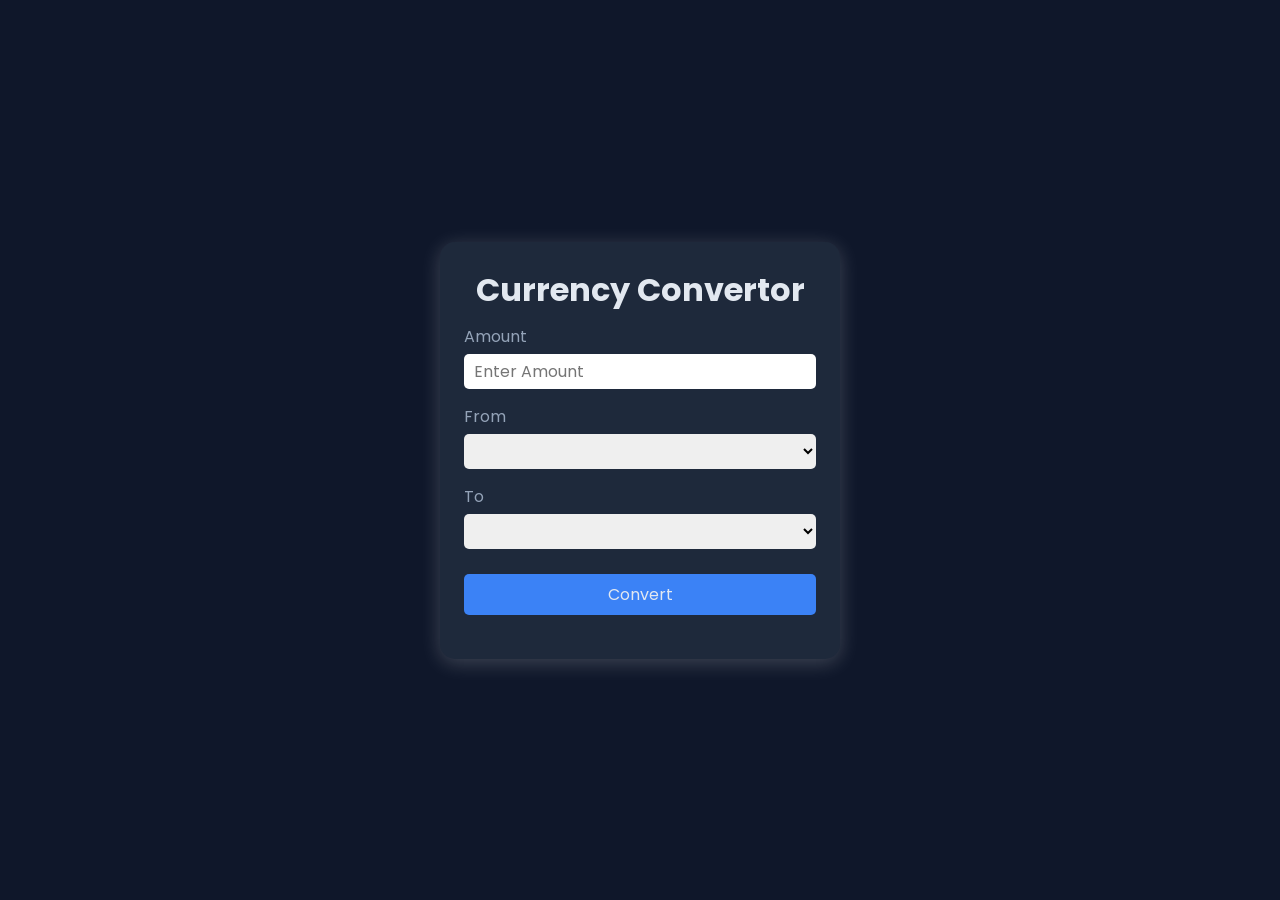
<file: Project-11_CurrencyConvertor/index.html>
<!DOCTYPE html>
<html lang="en">

<head>
    <meta charset="UTF-8">
    <meta name="viewport" content="width=device-width, initial-scale=1.0">
    <title>Currency Convertor</title>
    <link rel="stylesheet" href="style.css">
</head>

<body>
    <div class="app">
        <h1>Currency Convertor</h1>

        <form id="convertor-form">
            <div class="form-group">
                <label for="amount">Amount</label>
                <input type="number" placeholder="Enter Amount" id="amount" required>
            </div>
            <div class="form-group">
                <label for="from">From</label>
                <select id="from">
                    <!-- Options will be insterd here by JS -->
                </select>
            </div>
            <div class="form-group">
                <label for="to">To</label>
                <select id="to">To</select>
            </div>
            <button type="submit">Convert</button>

        </form>
        <div id="show-result"></div>
    </div>


    <script src="script.js"></script>
</body>

</html>
</file>
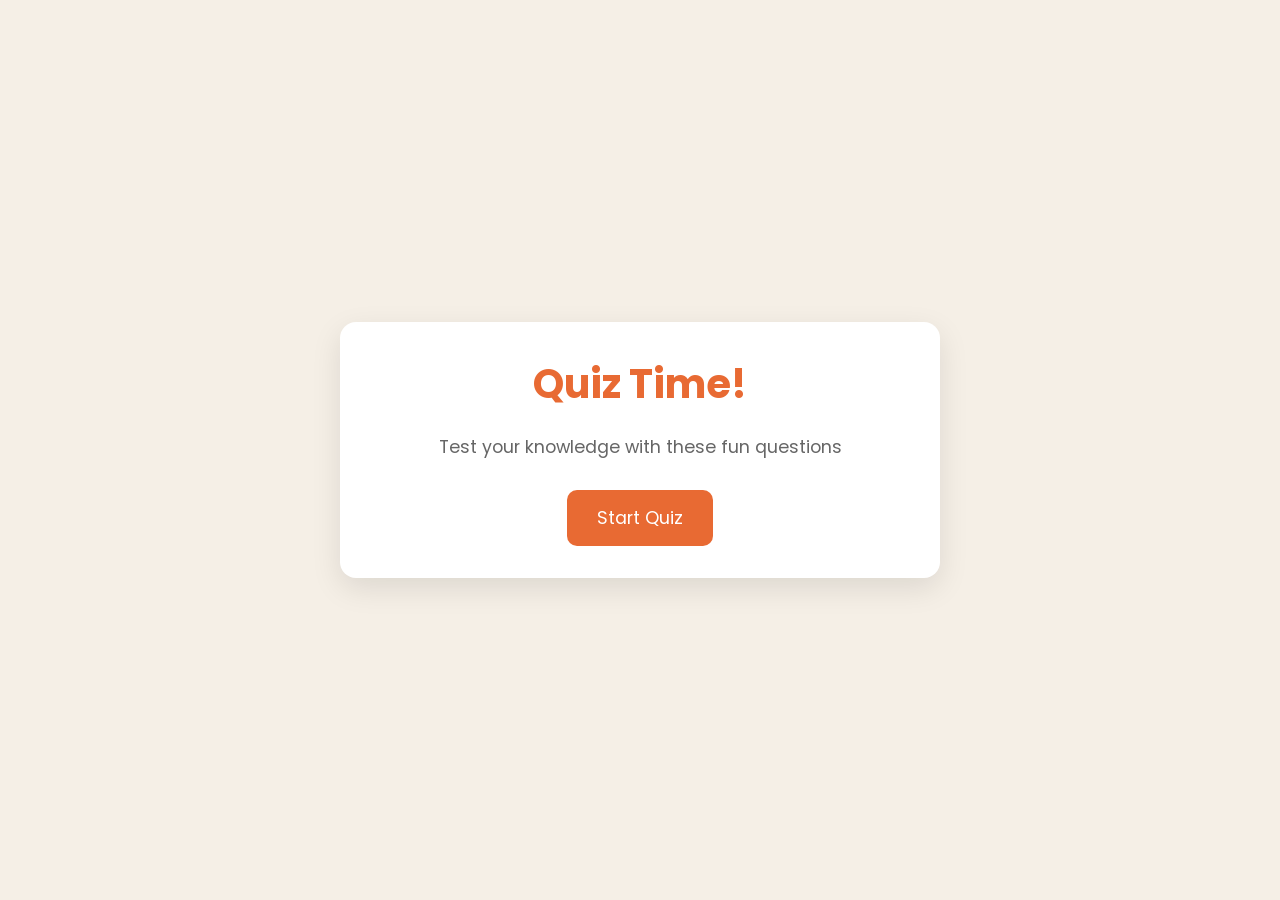
<file: Project-1_QuizGame/index.html>
<!DOCTYPE html>
<html lang="en">
  <head>
    <meta charset="UTF-8" />
    <meta name="viewport" content="width=device-width, initial-scale=1.0" />
    <title>Quiz Game</title>
    <link rel="stylesheet" href="style.css" />
  </head>
  <body>
    <div class="container">
      <div class="screen active" id="start-screen">
        <h1>Quiz Time!</h1>
        <p>Test your knowledge with these fun questions</p>
        <button id="start-btn">Start Quiz</button>
      </div>

      <div class="screen" id="quiz-screen">
        <div class="quiz-header">
          <h2 id="question-text">Question goes here</h2>
          <div class="quiz-info">
            <p>
              Question <span id="current-question">1</span> of <span id="total-questions">5</span>
            </p>

            <p>Score: <span id="score">0</span></p>
          </div>
        </div>

        <div id="answers-container" class="answers-container">
          <!-- Answer buttons will be insterted here from our js code later at some point -->
        </div>

        <div class="progress-bar">
          <div id="progress" class="progress"></div>
        </div>
      </div>

      <div id="result-screen" class="screen">
        <h1>Quiz Results</h1>
        <div class="result-info">
          <p>You scored <span id="final-score">0</span> out of <span id="max-score">5</span></p>

          <div id="result-message">Good job!</div>
        </div>
        <button id="restart-btn">Restart Quiz</button>
      </div>
    </div>

    <script src="script.js"></script>
  </body>
</html>
</file>
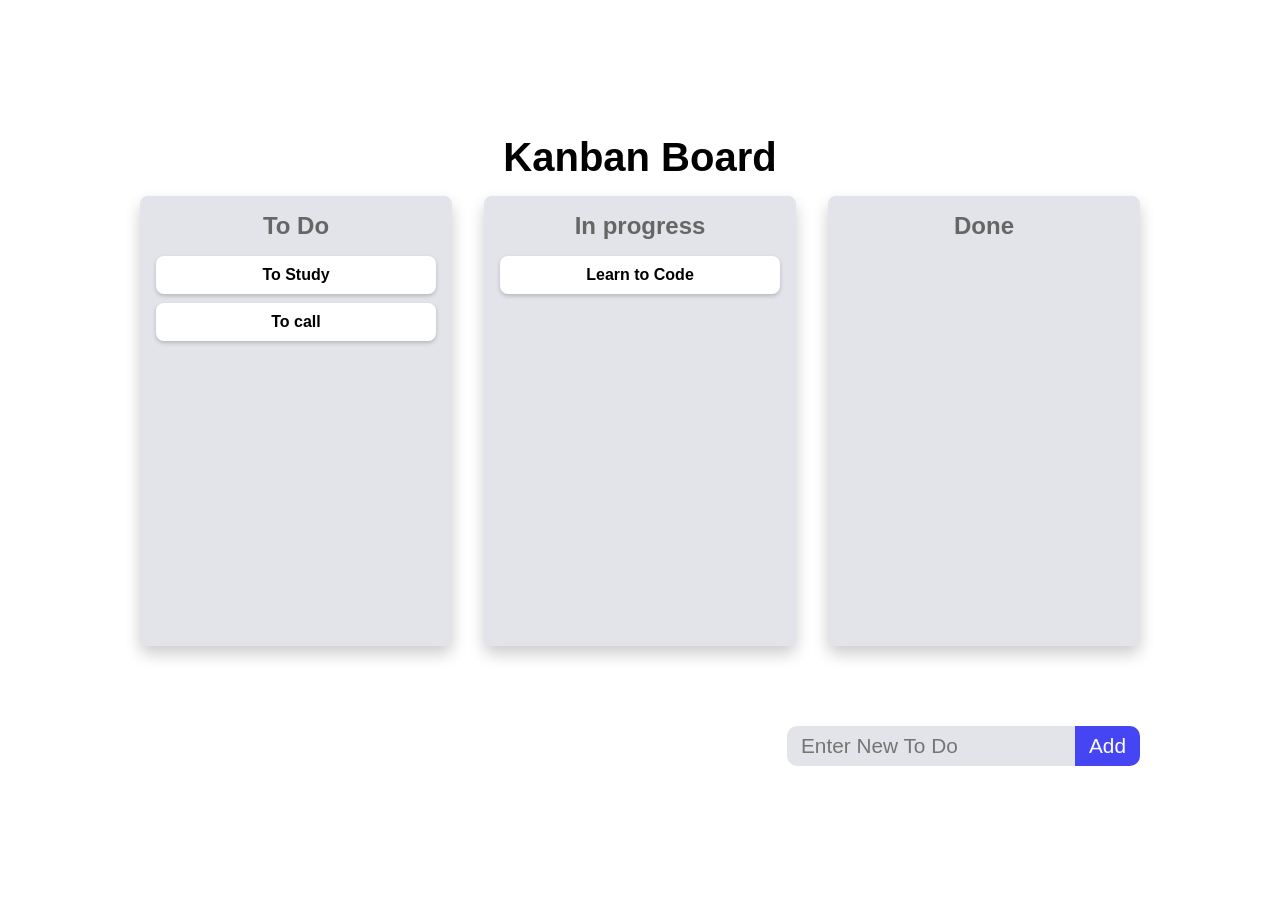
<file: Project-3_KanbanBoard/index.html>
<!DOCTYPE html>
<html lang="en">

<head>
    <meta charset="UTF-8">
    <meta name="viewport" content="width=device-width, initial-scale=1.0">
    <title>Kanban Board</title>
    <link rel="stylesheet" href="style.css">
</head>

<body>
    <div class="container">
        <h1>Kanban Board</h1>
        <div class="board">
            <div class="list" id="list1">
                <h2>To Do</h2>
                <div class="card" draggable="true">To Study</div>
                <div class="card" draggable="true">To call</div>

            </div>
            <div class="list" id="list2">
                <h2>In progress</h2>
                <div class="card" draggable="true">Learn to Code</div>

            </div>
            <div class="list" id="list3">
                <h2>Done</h2>

            </div>
        </div>
        <div class="add-to-do">
            <input type="text" class="enter-to-do" placeholder="Enter New To Do">
            <button id="add-btn">Add</button>
        </div>
    </div>


    <script src="script.js"></script>
</body>

</html>
</file>
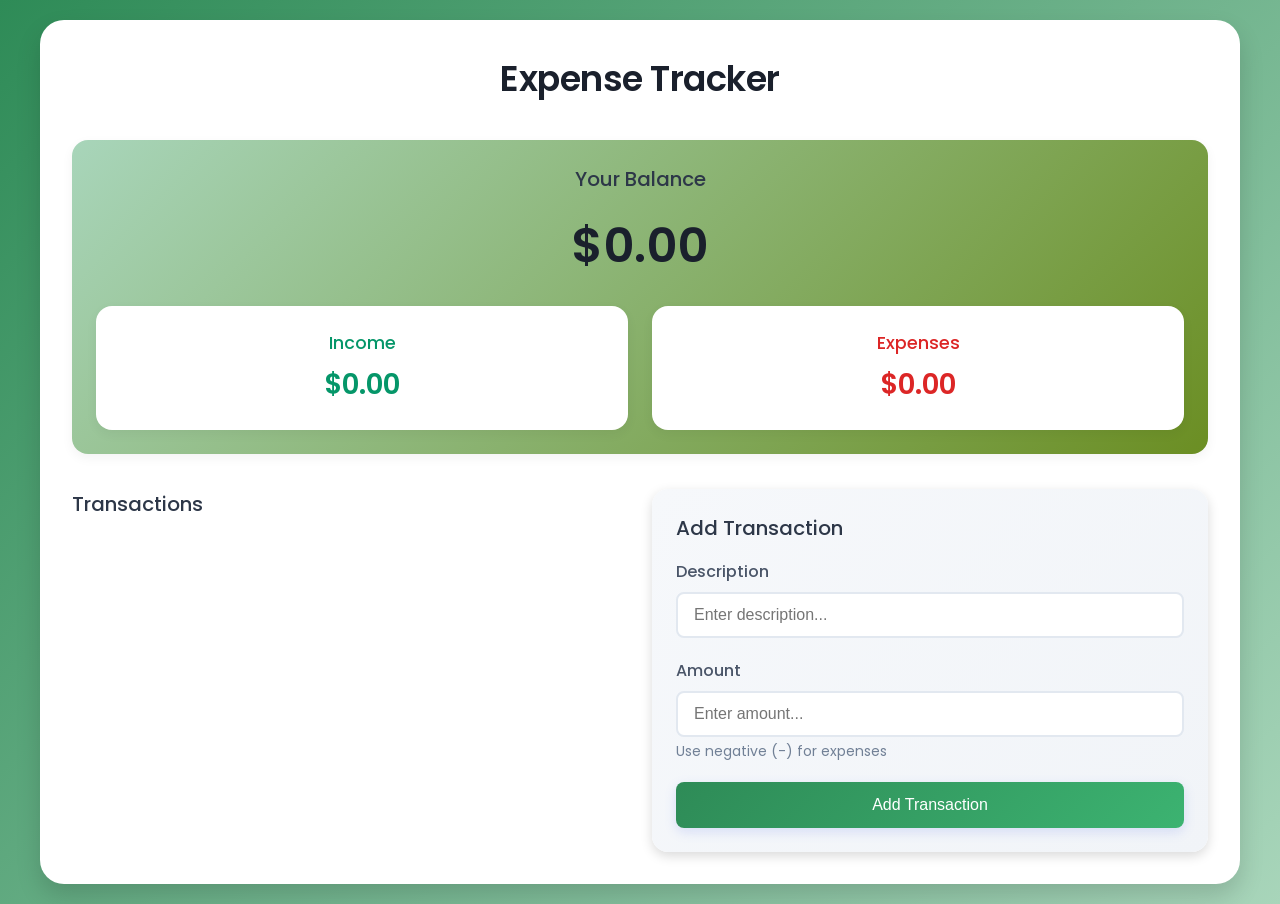
<file: Project-4_ExpenseTracker/index.html>
<!DOCTYPE html>
<html lang="en">

<head>
  <meta charset="UTF-8" />
  <meta name="viewport" content="width=device-width, initial-scale=1.0" />
  <title>Expense Tracker</title>
  <link rel="stylesheet" href="style.css" />
  <link
    href="https://fonts.googleapis.com/css?family=Poppins:100,100italic,200,200italic,300,300italic,regular,italic,500,500italic,600,600italic,700,700italic,800,800italic,900,900italic"
    rel="stylesheet" />
</head>

<body>
  <div class="container">
    <h1>Expense Tracker</h1>

    <div class="balance-container">
      <h2>Your Balance</h2>
      <h1 id="balance">$0.00</h1>

      <div class="summary">
        <div class="income">
          <h3>Income</h3>
          <p id="income-amount">$0.00</p>
        </div>
        <div class="expenses">
          <h3>Expenses</h3>
          <p id="expense-amount">$0.00</p>
        </div>
      </div>
    </div>

    <div class="main-content">
      <div class="transaction-container">
        <h2>Transactions</h2>
        <ul id="transaction-list">
          <!-- TRANSACTIONS WILL BE INSERTED HERE -->
        </ul>
      </div>

      <div class="form-container">
        <h2>Add Transaction</h2>

        <form id="transaction-form">
          <div class="form-group">
            <label for="description">Description</label>
            <input type="text" id="description" placeholder="Enter description..." required />
          </div>

          <div class="form-group">
            <label for="amount">Amount</label>
            <input type="number" id="amount" placeholder="Enter amount..." required />
            <small>Use negative (-) for expenses</small>
          </div>

          <button type="submit">Add Transaction</button>
        </form>
      </div>
    </div>
  </div>

  <script src="script.js"></script>
</body>

</html>
</file>
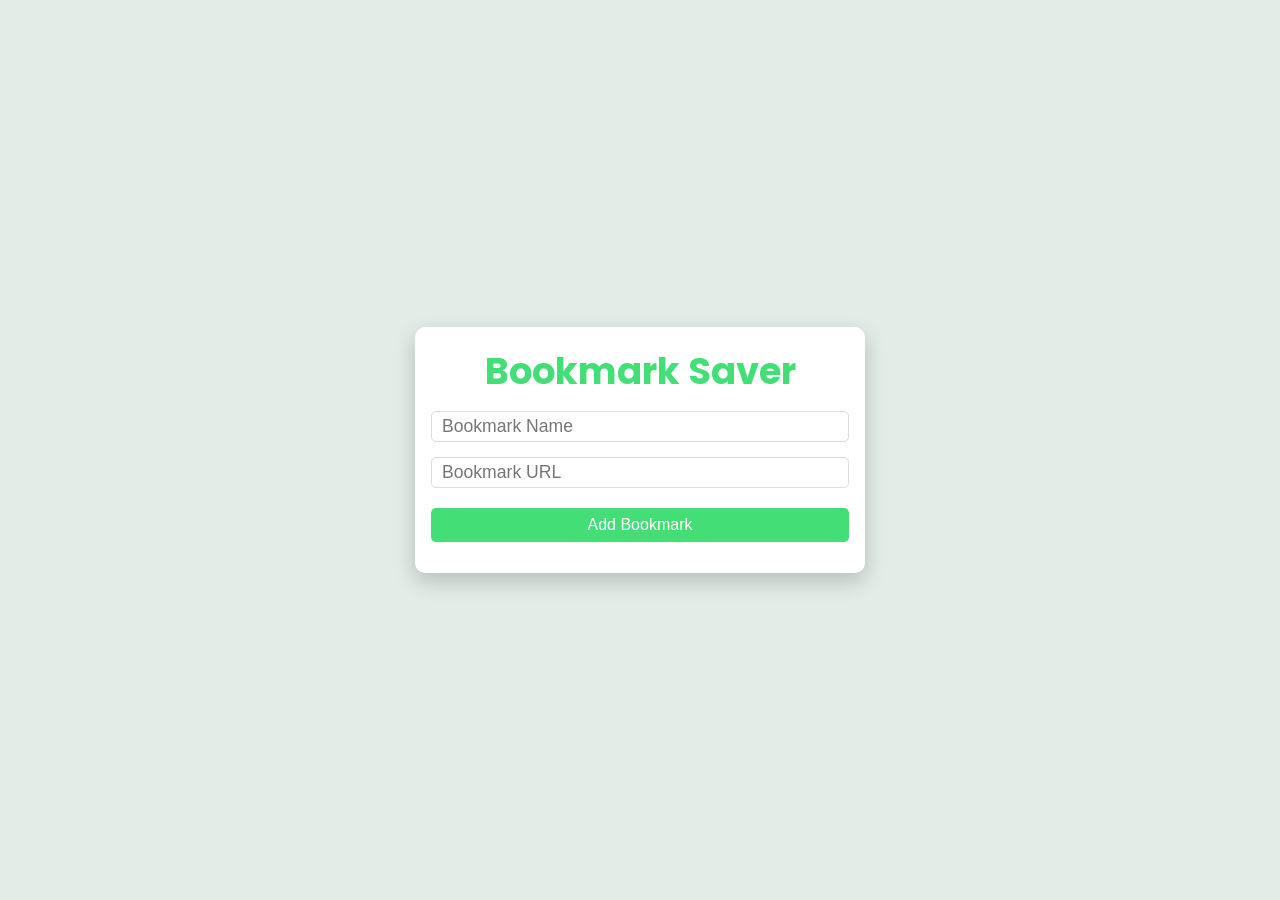
<file: Project-5_BookmarkSaver/index.html>
<!DOCTYPE html>
<html lang="en">

<head>
    <meta charset="UTF-8">
    <meta name="viewport" content="width=device-width, initial-scale=1.0">
    <title>Bookmark Saver</title>
    <link rel="stylesheet" href="style.css">
</head>

<body>
    <div class="container">
        <h1>Bookmark Saver</h1>
        <input type="text" id="bmName" placeholder="Bookmark Name">
        <input type="text" id="bmUrl" placeholder="Bookmark URL">
        <button id="add-bm">Add Bookmark</button>
        <div id="saved-bm">
            <!-- <div class="card">
                <a href="https://www.google.com/">Google</a>
                <button class="remove-bm">Remove</button>
            </div>
            </div> -->
        </div>
    </div>



    <script src="script.js"></script>
</body>

</html>
</file>
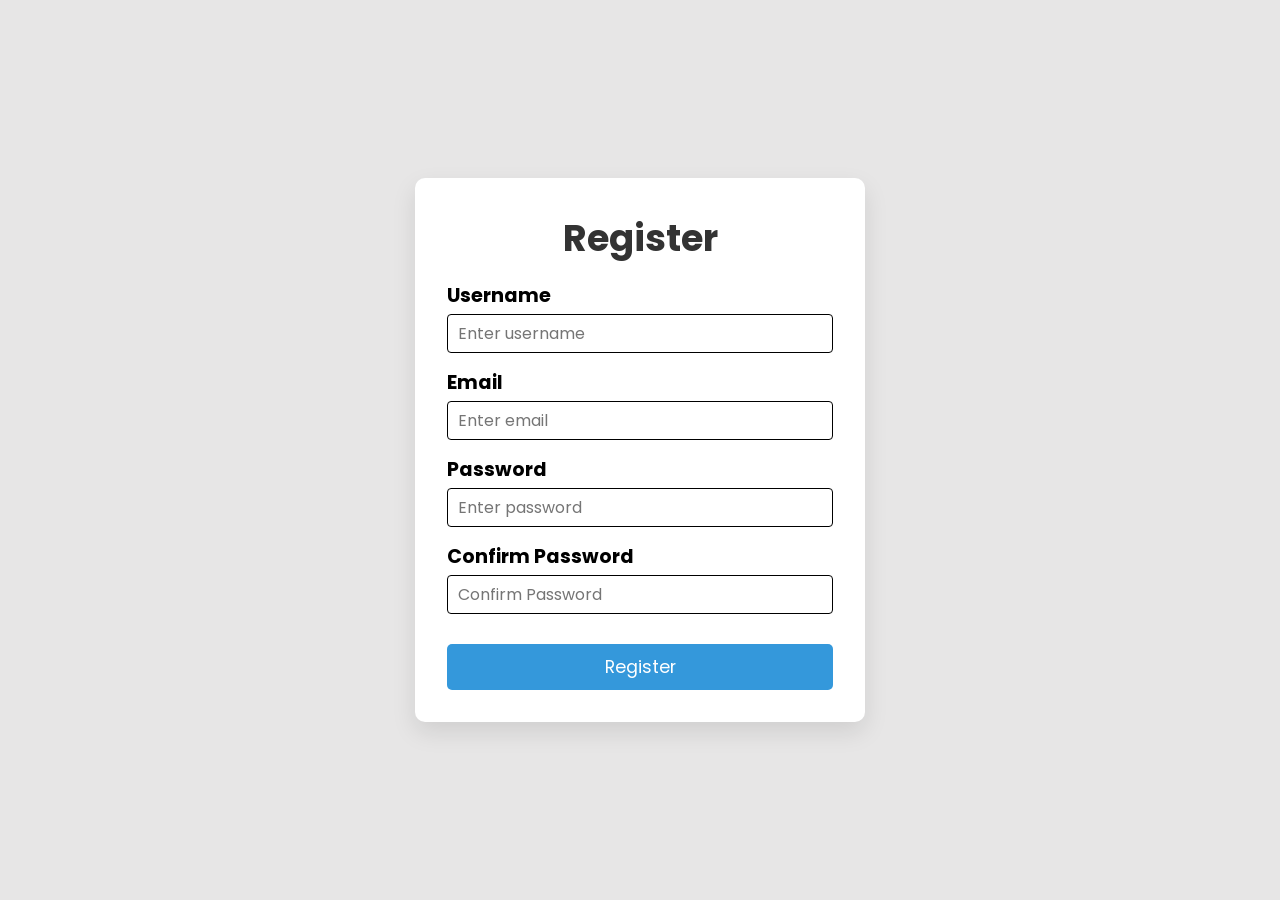
<file: Project-6_FormValidator/index.html>
<!DOCTYPE html>
<html lang="en">

<head>
    <meta charset="UTF-8" />
    <meta name="viewport" content="width=device-width, initial-scale=1.0" />
    <title>Form Validator</title>
    <link rel="stylesheet" href="style.css" />
</head>

<body>
    <div class="container">
        <form id="registration-form">
            <h1>Register</h1>

            <!-- username -->
            <div class="form-group">
                <label for="username">Username</label>
                <input type="text" id="username" placeholder="Enter username" />
                <small></small>
            </div>
            <!-- email -->
            <div class="form-group">
                <label for="email">Email</label>
                <input type="email" id="email" placeholder="Enter email" />
                <small></small>
            </div>
            <!-- password -->
            <div class="form-group">
                <label for="password">Password</label>
                <input type="password" id="password" placeholder="Enter password" />
                <small></small>
            </div>
            <!-- confirm password -->
            <div class="form-group">
                <label for="confirmPassword">Confirm Password</label>
                <input type="password" id="confirmPassword" placeholder="Confirm Password" />
                <small></small>
            </div>
            <!-- submit btn -->
            <button type="submit" id="submitBtn">Register</button>
        </form>
    </div>

    <script src="script.js"></script>
</body>

</html>
</file>
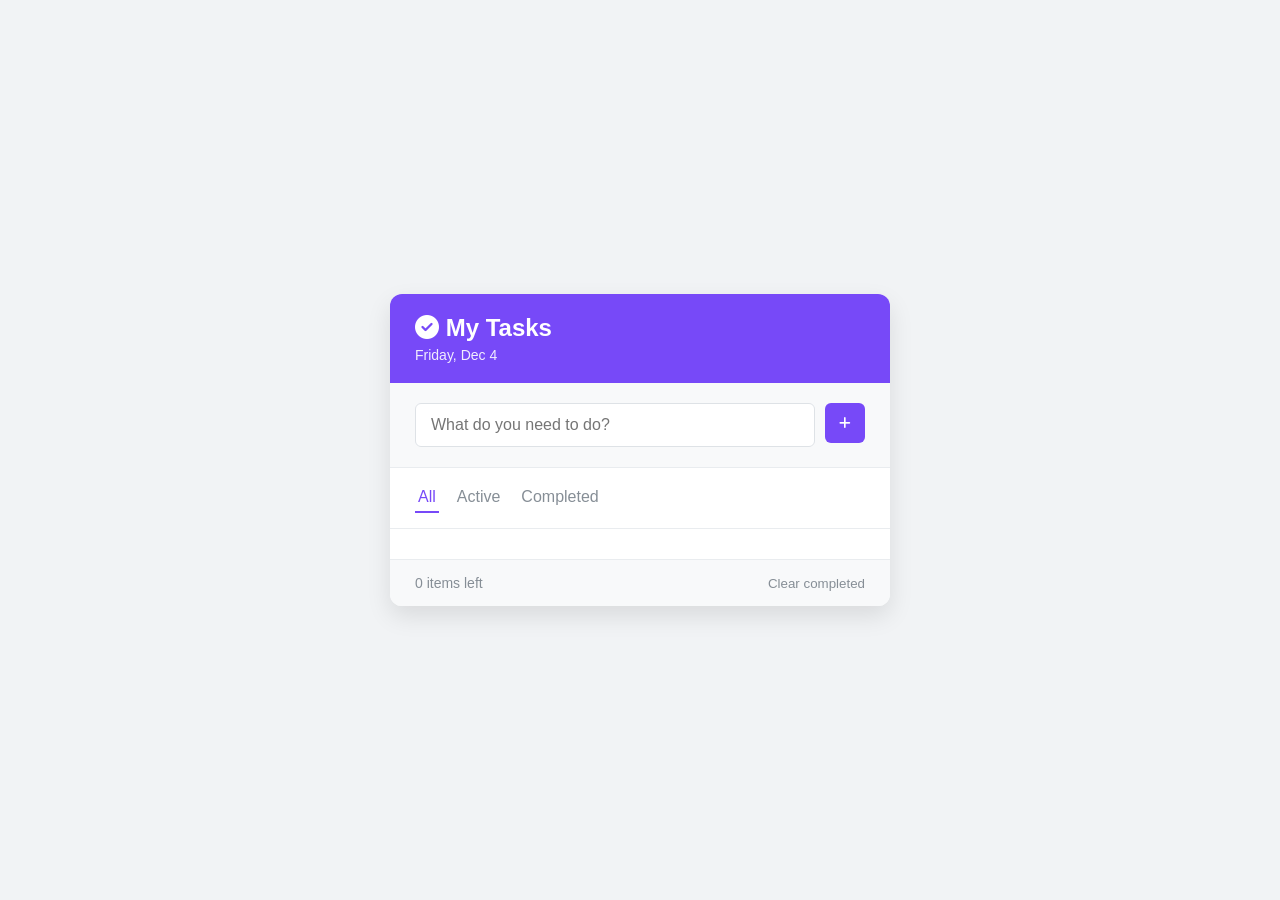
<file: Project-8_TodoApp/index.html>
<!DOCTYPE html>
<html lang="en">

<head>
    <meta charset="UTF-8" />
    <meta name="viewport" content="width=device-width, initial-scale=1.0" />
    <title>Todo App</title>
    <link rel="stylesheet" href="style.css" />
    <link rel="stylesheet" href="https://cdnjs.cloudflare.com/ajax/libs/font-awesome/6.7.2/css/all.min.css"
        integrity="sha512-Evv84Mr4kqVGRNSgIGL/F/aIDqQb7xQ2vcrdIwxfjThSH8CSR7PBEakCr51Ck+w+/U6swU2Im1vVX0SVk9ABhg=="
        crossorigin="anonymous" referrerpolicy="no-referrer" />
</head>

<body>
    <div class="app">
        <header>
            <h1>
                <i class="fas fa-check-circle"></i>
                My Tasks
            </h1>
            <p id="date"></p>
        </header>

        <div class="todo-input">
            <input type="text" id="task-input" placeholder="What do you need to do?" />
            <button id="add-task">
                <i class="fas fa-plus"></i>
            </button>
        </div>

        <div class="filters">
            <span class="filter active" data-filter="all"> All </span>
            <span class="filter" data-filter="active"> Active </span>
            <span class="filter" data-filter="completed"> Completed </span>
        </div>

        <div class="todos-container">
            <ul id="todos-list">
                <!-- <li class="todo-item">
                    <label class="checkbox-container">
                        <input type="checkbox" class="todo-checkbox" />
                        <span class="checkmark"></span>
                    </label>
                    <span class="todo-item-text">Buy groceries</span>
                    <button class="delete-btn"><i class="fas fa-times"></i></button>
                </li> -->
            </ul>
            <div class="empty-state hidden">
                <i class="fas fa-clipboard-list"></i>
                <p>No tasks here yet</p>
            </div>
        </div>

        <footer>
            <p id="items-left">0 items left</p>
            <button id="clear-completed">Clear completed</button>
        </footer>
    </div>

    <script src="script.js"></script>
</body>

</html>
</file>
<file: Project-11_CurrencyConvertor/style.css>
@import url(https://fonts.googleapis.com/css?family=Poppins:100,100italic,200,200italic,300,300italic,regular,italic,500,500italic,600,600italic,700,700italic,800,800italic,900,900italic);

* {
    padding: 0;
    margin: 0;
    box-sizing: border-box;
    font-family: poppins, sans-serif;
}

:root {
    --bg-primary: #0f172a;
    --bg-secondary: #1e293b;
    --bg-input: #334155;
    --text-primary: #e2e8f0;
    --text-secondary: #94a3b8;
    --border-color: #475569;
    --accent-primary: #3b82f6;
    --accent-hover: #2563eb;
}

body {
    padding: 1rem;
    background-color: var(--bg-primary);
    display: flex;
    justify-content: center;
    align-items: center;
    min-height: 100vh;
}

.app {
    padding: 1.5rem;
    background-color: var(--bg-secondary);
    border-radius: 15px;
    width: 100%;
    max-width: 400px;
    box-shadow: 0 4px 20px rgba(255, 255, 255, 0.2);
}

h1 {
    color: var(--text-primary);
    margin-bottom: 10px;
    text-align: center;
}

form {
    display: flex;
    flex-direction: column;
    gap: 15px;
}

.form-group {
    display: flex;
    flex-direction: column;
    gap: 5px;
}

.form-group label {
    color: var(--text-secondary);
}

.form-group input,
.form-group select {
    font-size: 1rem;
    padding: 5px 10px;
    border-radius: 5px;
    border: none;
    outline: none;
    width: 100%;
}

button {
    font-size: 1rem;
    padding: 8px;
    border-radius: 5px;
    border: none;
    outline: none;
    cursor: pointer;
    color: var(--text-primary);
    background-color: var(--accent-primary);
    margin-top: 10px;
    transition: all 0.2s ease-in-out;
}

button:hover {
    transform: translateY(-3px);
    background-color: var(--accent-hover);
}

#show-result {
    font-size: 1rem;
    text-align: center;
    color: var(--text-primary);
    margin-top: 20px;
}

/* Responsive  */

@media (max-width: 500px) {
    .app {
        padding: 1rem;
    }
}
</file>
<file: Project-1_QuizGame/style.css>
@import url(https://fonts.googleapis.com/css?family=Poppins:100,100italic,200,200italic,300,300italic,regular,italic,500,500italic,600,600italic,700,700italic,800,800italic,900,900italic);
/* Basic Reset */

* {
  margin: 0;
  padding: 0;
  box-sizing: border-box;
  font-family: poppins,sans-serif;
}

body {
  background: #f5efe6;
  display: flex;
  justify-content: center;
  align-items: center;
  min-height: 100vh;
  padding: 1rem;
  font-family: sans-serif;
}

.container {
  background-color: white;
  border-radius: 1rem;
  box-shadow: 0 10px 30px rgba(0, 0, 0, 0.1);
  width: 100%;
  max-width: 600px;
  overflow: hidden;
  position: relative;
}

/* SCREENS */
.screen {
  display: none;
  padding: 2rem;
  text-align: center;
}

.screen.active {
  display: block;
}

/* START SCREEN */

#start-screen h1 {
  color: #e86a33;
  margin-bottom: 20px;
  font-size: 2.5rem;
}

#start-screen p {
  color: #666;
  margin-bottom: 30px;
  font-size: 1.1rem;
}

/* Quiz Screen */

.quiz-header {
  margin-bottom: 1rem;
}

#question-text {
  color: #333;
  font-size: 1.5rem;
  margin-bottom: 1rem;
  line-height: 1.4;
}

.quiz-info {
  display: flex;
  justify-content: space-between;
  color: #666;
  margin-bottom: 10px;
}

.answers-container {
  display: flex;
  flex-direction: column;
  gap: 10px;
  margin-bottom: 25px;
}

.answer-btn {
  background-color: #f8f0e5;
  color: #333;
  border: 2px solid #eadbc8;
  border-radius: 10px;
  padding: 1rem;
  cursor: pointer;
  text-align: left;
  transition: all 0.3s ease;
}

.answer-btn:hover {
  background-color: #eadbc8;
  border-color: #dac0ae;
}

.answer-btn.correct {
  background-color: #e6fff0;
  border-color: #a3f0c4;
  color: #28a745;
}

.answer-btn.incorrect {
  background-color: #fff0f0;
  border-color: #ffbdbd;
  color: #dc3545;
}

.progress-bar {
  height: 10px;
  background-color: #f8f0e5;
  border-radius: 5px;
  overflow: hidden;
  margin-top: 20px;
}

.progress {
  height: 100%;
  background-color: #e86a33;
  width: 0%;
  transition: width 0.3s ease;
}

/* RESULT SCREEN */

#result-screen h1 {
  color: #e86a33;
  margin-bottom: 30px;
}

.result-info {
  background-color: #f8f0e5;
  border-radius: 10px;
  padding: 20px;
  margin-bottom: 30px;
}

.result-info p {
  font-size: 1.2rem;
  color: #333;
  margin-bottom: 1rem;
}

#result-message {
  font-size: 1.5rem;
  font-weight: 600;
  color: #e86a33;
}

button {
  background-color: #e86a33;
  color: white;
  border: none;
  border-radius: 10px;
  padding: 15px 30px;
  font-size: 1.1rem;
  cursor: pointer;
  transition: background-color 0.3s ease;
}

button:hover {
  background-color: #d45b28;
}

/* RESPONSIVE DESIGN */
@media (max-width: 500px) {
  /* when we hit 500px and below, implement the styles below */

  .screen {
    padding: 1rem;
  }

  #start-screen h1 {
    font-size: 2rem;
  }

  #question-text {
    font-size: 1.3rem;
  }

  .answer-btn {
    padding: 12px;
  }

  button {
    padding: 12px 25px;
    font-size: 1rem;
  }
}
</file>
<file: Project-3_KanbanBoard/style.css>
@import url(https://fonts.googleapis.com/css?family=Roboto:100,200,300,regular,500,600,700,800,900,100italic,200italic,300italic,italic,500italic,600italic,700italic,800italic,900italic);

* {
    padding: 0;
    margin: 0;
    box-sizing: border-box;
    font-family: poppins, sans-serif;
}

body {
    background-color: white;
    min-height: 100vh;
    display: flex;
    justify-content: center;
    align-items: center;
    padding: 2rem;
}

.container {
    width: 100%;
    max-width: 1000px;
    display: flex;
    flex-direction: column;
}

.container h1 {
    text-align: center;
    margin-bottom: 1rem;
    font-size: 2.5rem;
}

.board {
    display: flex;
    justify-content: space-between;
    gap: 2rem;
}

.list {
    background-color: #E3E4E9;
    padding: 1rem;
    height: 450px;
    width: 100%;
    border-radius: .5rem;
    overflow-y: hidden;
    box-shadow: 0 8px 16px rgba(0, 0, 0, 0.2);
}

.list h2 {
    text-align: center;
    color: #666;
    font-weight: 600;
    margin-bottom: 1rem;
}

.list.over {
    background-color: #d1ded8;
}

.card {
    text-align: center;
    background-color: white;
    width: 100%;
    margin-bottom: .6rem;
    padding: 10px 25px;
    font-size: 1rem;
    font-weight: 600;
    border-radius: .5rem;
    overflow-x: hidden;
    cursor: grab;
    box-shadow: 0 2px 4px rgba(0, 0, 0, 0.2);
    transition: all 0.2s ease-in-out;
}

.card:active {
    cursor: grabbing;
    transform: scale(1.05);
    box-shadow: 0 4px 6px rgba(0, 0, 0, 0.2);
}

.add-to-do {
    margin-top: 5rem;
    display: flex;
    align-items: center;
    align-self: flex-end;
}

.enter-to-do {
    font-size: 1.3rem;
    padding: 8px 14px;
    border: none;
    background-color: #E3E4E9;
    outline: none;
    border-radius: 10px 0 0 10px;
}

.add-to-do button {
    background-color: rgb(69, 69, 243);
    padding: 8px 14px;
    font-size: 1.3rem;
    border-radius: 0 10px 10px 0;
    color: white;
    cursor: pointer;
    border: none;
}

@media (max-width:950px) {
    .board {
        flex-direction: column;
        align-items: center;
    }

    body {
        padding: 2rem 5rem 5rem 5rem;
    }

}


@media (max-width: 480px) {
    body {
        padding: 1.3rem;
    }

    .container h1 {
        font-size: 1.5rem;
    }

    .board {
        flex-direction: column;
    }

    .add-to-do {
        margin-top: 3rem;
    }

    .enter-to-do {
        width: 80%;
    }

}
</file>
<file: Project-4_ExpenseTracker/style.css>
* {
  margin: 0;
  padding: 0;
  box-sizing: border-box;
}

body {
  background: linear-gradient(135deg, #2e8b57, #a8d5ba);
  min-height: 100vh;
  font-family: "Poppins", sans-serif;
  display: flex;
  align-items: center;
  justify-content: center;
  padding: 20px;
  color: #2d3436;
}

.container {
  width: 100%;
  max-width: 1200px;
  background-color: #fff;
  padding: 2rem;
  border-radius: 24px;
  box-shadow: 0 12px 24px rgba(0, 0, 0, 0.15);
}

h1 {
  text-align: center;
  color: #1a202c;
  margin-bottom: 35px;
  font-size: 2.2rem;
  font-weight: 600;
  letter-spacing: -0.5px;
}


/* balance container */
h2 {
  color: #2d3748;
  margin-bottom: 1rem;
  font-size: 1.25rem;
  font-weight: 500;
}

.balance-container {
  text-align: center;
  margin-bottom: 35px;
  padding: 24px;
  background: linear-gradient(135deg, #a8d5ba, #6b8e23);
  border-radius: 1rem;
  box-shadow: 0 4px 12px rgba(0, 0, 0, 0.05);
}

.balance-container h1 {
  font-size: 3rem;
  margin: 15px 0;
}

.summary {
  display: grid;
  grid-template-columns: 1fr 1fr;
  gap: 24px;
  margin-top: 24px;
}

.main-content {
  display: grid;
  grid-template-columns: 1fr 1fr;
  gap: 24px;
}

.income,
.expenses {
  background-color: white;
  padding: 24px;
  border-radius: 1rem;
  box-shadow: 0 4px 12px rgba(0, 0, 0, 0.05);
  transition: transform 0.2s ease;
}

.income:hover,
.expenses:hover {
  transform: translateY(-2px);
}

.income h3 {
  color: #059669;
  font-size: 1.1rem;
  font-weight: 500;
}

.expenses h3 {
  color: #dc2626;
  font-size: 1.1rem;
  font-weight: 500;
}

.income p,
.expenses p {
  margin-top: 8px;
  font-size: 1.75rem;
  font-weight: 600;
}

.income p {
  color: #059669;
}

.expenses p {
  color: #dc2626;
}

/* transaction container  */
.transaction-container {
  height: 100%;
  display: flex;
  flex-direction: column;
}

#transaction-list {
  list-style: none;
  max-height: 330px;
  overflow-y: auto;
  padding-right: 8px;
  flex-grow: 1;
}

/* styling scrollbar */
#transaction-list::-webkit-scrollbar {
  width: 8px;
}

#transaction-list::-webkit-scrollbar-track {
  /* track is the bg of the scrollbar */
  background-color: #f1f1f1;
  border-radius: 4px;
}

#transaction-list::-webkit-scrollbar-thumb {
  /* thumb is the draggble part of the scrollbar */
  background-color: #cbd5e0;
  border-radius: 4px;
}

#transaction-list::-webkit-scrollbar-thumb:hover {
  background-color: #a0aec0;
}

.transaction {
  display: flex;
  justify-content: space-between;
  align-items: center;
  padding: 1rem 1.2rem;
  margin-bottom: 12px;
  border-radius: 12px;
  background-color: #fff;
  box-shadow: 0 2px 8px rgba(0, 0, 0, 0.05);
  transition: all 0.2s ease;
  border-right: 5px solid;
  animation: slideIn 0.3s ease;
}

@keyframes slideIn {
  from {
    opacity: 0;
    transform: translateX(-20px);
  }

  to {
    opacity: 1;
    transform: translateX(0px);
  }
}

.transaction:hover {
  transform: translateX(4px);
  box-shadow: 0 4px 12px rgba(0, 0, 0, 0.1);
}

.transaction.income {
  border-right-color: #059669;
}

.transaction.expense {
  border-right-color: #dc2626;
}

.transaction .delete-btn {
  background: none;
  border: none;
  color: #dc2626;
  cursor: pointer;
  font-size: 1.4rem;
  opacity: 0;
  transition: all 0.2s ease;
  padding: 4px 8px;
  border-radius: 4px;
  margin-left: 12px;
}

.transaction:hover .delete-btn {
  opacity: 1;
}

.transaction .delete-btn:hover {
  background-color: #fee2e2;
  transform: scale(1.1);
}

.form-container {
  background: linear-gradient(135deg, #f6f8fb, #f1f4f8);
  padding: 24px;
  border-radius: 16px;
  box-shadow: 0 4px 12px rgba(0, 0, 0, 0.15);
  height: 100%;
  display: flex;
  flex-direction: column;
}

.form-container form {
  height: 100%;
  display: flex;
  flex-direction: column;
}

.form-group {
  margin-bottom: 20px;
}

label {
  display: block;
  margin-bottom: 8px;
  color: #4a5568;
  font-weight: 500;
}

input {
  width: 100%;
  padding: 12px 16px;
  border: 2px solid #e2e8f0;
  border-radius: 8px;
  font-size: 1rem;
  transition: all 0.2s ease;
  background-color: white;
}

input:focus {
  outline: none;
  border-color: #667eea;
  box-shadow: 0 0 0 3px rgba(102, 126, 234, 0.1);
}

input:hover {
  border-color: #cbd5e0;
}

small {
  color: #718096;
  font-size: 0.875rem;
  margin-top: 4px;
  display: block;
}

button[type="submit"] {
  width: 100%;
  padding: 14px;
  background: linear-gradient(135deg, #2e8b57 0%, #3cb371 100%);
  color: white;
  border: none;
  border-radius: 8px;
  cursor: pointer;
  font-size: 1rem;
  font-weight: 500;
  transition: all 0.2s ease;
  box-shadow: 0 4px 12px rgba(102, 126, 234, 0.2);
  margin-top: auto;
}

button[type="submit"]:hover {
  transform: translateY(-2px);
  box-shadow: 0 6px 16px rgba(102, 126, 234, 0.3);
}

button[type="submit"]:active {
  transform: translateY(0);
}

/* responsiveness */

@media (max-width: 900px) {
  .main-content {
    grid-template-columns: 1fr;
  }

  #transaction-list {
    max-height: 300px;
  }
}

@media (max-width: 480px) {
  .container {
    padding: 24px;
  }

  .summary {
    grid-template-columns: 1fr;
    gap: 16px;
  }

  .balance-container h1 {
    font-size: 2.5rem;
  }

  .income p,
  .expenses p {
    font-size: 1.5rem;
  }

  .transaction {
    padding: 14px 16px;
  }

  h1 {
    font-size: 1.8rem;
  }
}
</file>
<file: Project-5_BookmarkSaver/style.css>
@import url(https://fonts.googleapis.com/css?family=Poppins:100,100italic,200,200italic,300,300italic,regular,italic,500,500italic,600,600italic,700,700italic,800,800italic,900,900italic);

* {
    padding: 0;
    margin: 0;
    box-sizing: border-box;
    text-decoration: none;
}

body {
    display: flex;
    justify-content: center;
    align-items: center;
    min-height: 100vh;
    font-family: poppins, sans-serif;
    background-color: #e1ede6;
    color: #333;
    padding: 1rem;
}

.container {
    background-color: white;
    padding: 1rem;
    border-radius: 10px;
    width: 100%;
    max-width: 450px;
    display: flex;
    flex-direction: column;
    box-shadow: 0 8px 22px rgba(0, 0, 0, 0.2);
    transition: all 0.2s ease-in-out;
}

h1 {
    font-size: 2.3rem;
    color: #44DE77;
    text-align: center;
    margin-bottom: 12px;
}

input {
    font-size: 1.1rem;
    padding: 4px 10px;
    border-radius: 5px;
    margin-bottom: 15px;
    border: 1px solid #ddd;
    outline: none;
}

#add-bm {
    font-size: 1rem;
    background-color: #44DE77;
    color: white;
    border: none;
    padding: 8px 10px;
    border-radius: 5px;
    cursor: pointer;
    margin-top: 5px;
    margin-bottom: 15px;
    transition: all 0.2s ease-in-out;
}

#add-bm:hover {
    transform: translateY(-3px);
}

#add-bm:active {
    transform: translateY(0px);

}

#saved-bm {
    display: flex;
    flex-direction: column;
    gap: 12px;
}

.card {
    background-color: #eae9e9;
    padding: 5px 10px;
    display: flex;
    justify-content: space-between;
    align-items: center;
    border-radius: 5px;
}

.card a {
    color: #44DE77;
    font-weight: 600;
    font-size: 1rem;
}


.remove-bm {
    color: white;
    background-color: red;
    border: none;
    padding: 6px 10px;
    border-radius: 4px;
    cursor: pointer;
    transition: all 0.2s ease-in-out;
}

.remove-bm:hover {
    transform: translateY(-2px);
}

.remove-bm:active {
    transform: translateY(0px);

}
</file>
<file: Project-6_FormValidator/style.css>
@import url(https://fonts.googleapis.com/css?family=Poppins:100,100italic,200,200italic,300,300italic,regular,italic,500,500italic,600,600italic,700,700italic,800,800italic,900,900italic);

* {
    margin: 0;
    padding: 0;
    box-sizing: border-box;
    font-family: poppins, sans-serif;
}

body {
    padding: 1rem;
    display: flex;
    justify-content: center;
    align-items: center;
    min-height: 100vh;
    background-color: #e7e6e6;
}

.container {
    padding: 2rem;
    background-color: #fff;
    border-radius: 10px;
    width: 100%;
    max-width: 450px;
    box-shadow: 0px 10px 25px rgba(0, 0, 0, 0.1);
}

#registration-form {
    display: flex;
    flex-direction: column;
    gap: 15px;
}

h1 {
    font-size: 2.3rem;
    text-align: center;
    color: #333;
}

.form-group {
    display: flex;
    flex-direction: column;
    gap: 4px;
    position: relative;
}

.form-group label {
    font-size: 1.2rem;
    font-weight: bold;

}

input {
    padding: 6px 10px;
    font-size: 1rem;
    outline: none;
    border-radius: 4px;
    border: 1px solid black;

}

input:focus {
    outline: none;
    border-color: #3498db;
}

small {
    visibility: hidden;
    position: absolute;
    bottom: -18px;
    left: 0;
    font-size: 12px;
}

button {
    background: #3498db;
    color: white;
    padding: 10px 12px;
    border: none;
    font-size: 1.1rem;
    cursor: pointer;

    margin-top: 15px;
    border-radius: 5px;
    transition: all 0.2s ease-in-out;
}

button:hover {
    background-color: #2980b9;
}

.form-group.error input {
    border-color: #e74c3c;
}

.form-group.success input {
    border-color: #2ecc71;
}

.form-group.error small {
    visibility: visible;
    color: #e74c3c;
}
</file>
<file: Project-8_TodoApp/style.css>
* {
    margin: 0;
    padding: 0;
    box-sizing: border-box;
}

:root {
    --primary: #7749f8;
    --primary-light: #9775fa;
    --dark: #212529;
    --light: #f8f9fa;
    --gray: #868e96;
    --danger: #fa5252;
    --success: #40c057;
    --border: #e9ecef;
}

body {
    font-family: sans-serif;
    background-color: #f1f3f5;
    min-height: 100vh;
    display: flex;
    justify-content: center;
    align-items: center;
    padding: 20px;
    color: var(--dark);
}

.app {
    width: 100%;
    max-width: 500px;
    background-color: #fff;
    border-radius: 12px;
    overflow: hidden;
    box-shadow: 0 10px 25px rgba(0, 0, 0, 0.1);
}

/* header */

header {
    background-color: var(--primary);
    color: white;
    padding: 20px 25px;
}

header h1 {
    font-size: 24px;
    margin-bottom: 5px;
    font-weight: 600;
}

header p {
    font-size: 14px;
    opacity: 0.9;
}

/* Input */

.todo-input {
    padding: 20px 25px;
    display: flex;
    gap: 10px;
    background-color: var(--light);
    border-bottom: 1px solid var(--border);
}

.todo-input input {
    flex: 1;
    padding: 12px 15px;
    border: 1px solid #dee2e6;
    font-size: 1rem;
    transition: all 0.2s;
    border-radius: 6px;
}

.todo-input input:focus {
    outline: none;
    border-color: var(--primary);
    box-shadow: 0 0 0 3px rgba(119, 73, 248, 0.15);
}

.todo-input button {
    background-color: var(--primary);
    color: white;
    width: 40px;
    height: 40px;
    border: none;
    border-radius: 6px;
    cursor: pointer;
    transition: all 0.2s;
}

.todo-input button:hover {
    background-color: var(--primary-light);
}

/* Filters */

.filters {
    display: flex;
    gap: 15px;
    border-bottom: 1px solid var(--border);
    padding: 15px 25px;
}

.filter {
    padding: 5px 3px;
    cursor: pointer;
    color: var(--gray);
    border-bottom: 2px solid transparent;
    transition: all 0.2s;
}

.filter:hover {
    /* to add color on the filter */
    color: var(--primary);
}

.filter.active {
    /* to add a line under the selected filter*/
    color: var(--primary);
    border-bottom: 2px solid var(--primary);
    font-weight: 500;
}

/* Todos container */

.todos-container {
    padding: 15px 0;
    max-height: 300px;
    overflow-y: auto;
}

#todos-list {
    list-style-type: none;
}

.todo-item {
    padding: 12px 15px;
    display: flex;
    align-items: center;
    transition: background-color 0.2s;
}

.todo-item:hover {
    background-color: var(--light);
}

.checkbox-container {
    margin-right: 15px;
}

.todo-checkbox {
    opacity: 0;
    position: absolute;
}

.checkmark {
    display: inline-block;
    width: 20px;
    height: 20px;
    border: 2px solid #dee2e6;
    border-radius: 4px;
    position: relative;
    cursor: pointer;
    transition: all 0.2s;
}

.todo-checkbox:checked+.checkmark {
    background-color: var(--success);
    border-color: var(--success);
}

.todo-checkbox:checked+.checkmark::after {
    content: "";
    position: absolute;
    left: 6px;
    top: 2px;
    width: 5px;
    height: 10px;
    border: solid white;
    border-width: 0 2px 2px 0;
    transform: rotate(45deg);
}

.todo-item-text {
    flex: 1;
    font-size: 1rem;
    transition: all 0.2s;
}

.todo-item.completed .todo-item-text {
    text-decoration: line-through;
    color: var(--gray);
}

.delete-btn {
    background: none;
    border: none;
    color: var(--gray);
    cursor: pointer;
    font-size: 16px;
    opacity: 0;
    transition: all 0.2s;
}

.todo-item:hover .delete-btn {
    opacity: 1;
}

.delete-btn:hover {
    color: var(--danger);
}

.empty-state {
    /* This is shown when there are no tasks in the todo*/
    display: flex;
    flex-direction: column;
    align-items: center;
    justify-content: center;
    padding: 40px 0;
    color: var(--gray);
}

.empty-state i {
    font-size: 40px;
    margin-bottom: 10px;
    opacity: 0.7;
}

.hidden {
    display: none;
}

footer {
    display: flex;
    justify-content: space-between;
    align-items: center;
    padding: 15px 25px;
    border-top: 1px solid var(--border);
    background-color: var(--light);
    font-size: 14px;
}

#items-left {
    color: var(--gray);
}

#clear-completed {
    background: none;
    border: none;
    color: var(--gray);
    cursor: pointer;
    transition: all 0.2s;
}

#clear-completed:hover {
    color: var(--danger);
}
</file>
